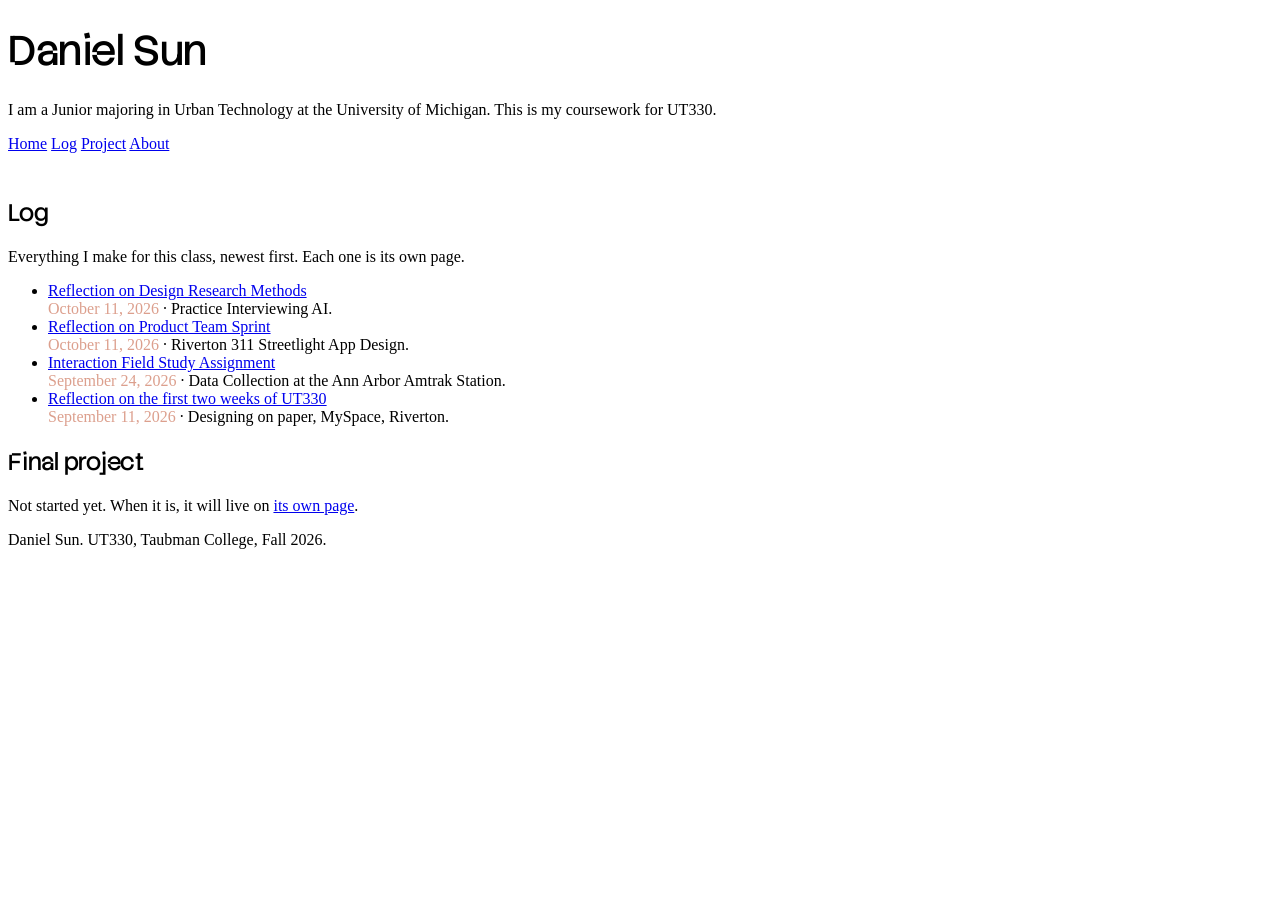
<file: index.html>
<!DOCTYPE html>
<html lang="en">
<head>
<meta charset="utf-8">
<meta name="viewport" content="width=device-width, initial-scale=1">
<title>Daniel Sun — UT330</title>
<meta name="description" content="Coursework for UT330 Interaction Design and Urban Experiences, Taubman College, Fall 2026.">

<!-- Two stylesheets. Order matters. simple.css first, then yours. -->
<link rel="stylesheet" href="https://cdn.simplecss.org/simple.min.css">
<link rel="stylesheet" href="css/custom.css">
</head>

<body>

<header>
  <h1>Daniel Sun</h1>
  <p>I am a Junior majoring in Urban Technology at the University of Michigan. This is my coursework for UT330.</p>
  <nav>
    <a href="index.html" aria-current="page">Home</a>
    <a href="entries/index.html">Log</a>
    <a href="project.html">Project</a>
    <a href="about.html">About</a>
  </nav>
</header>

<main>

  <h2>Log</h2>
  <p>Everything I make for this class, newest first. Each one is its own page.</p>


  <ul>


    <li>
      <a href="2026-10-11-design-research-methods.html">Reflection on Design Research Methods</a><br>
      <time datetime="2026-10-11">October 11, 2026</time> ·
      Practice Interviewing AI.
    </li>

    <li>
      <a href="2026-10-11-product-team-sprint.html">Reflection on Product Team Sprint</a><br>
      <time datetime="2026-10-11">October 11, 2026</time> ·
      Riverton 311 Streetlight App Design.
    </li>

    <li>
      <a href="entries/2026-09-11-wayfinding-walk.html">Interaction Field Study Assignment</a><br>
      <time datetime="2026-09-24">September 24, 2026</time> ·
      Data Collection at the Ann Arbor Amtrak Station.
    </li>
  <!-- <ul>
    <li>
      <a href="entries/2026-09-11-wayfinding-walk.html">Wayfinding walk: the Ypsilanti Transit Center</a><br>
      <time datetime="2026-09-11">September 11, 2026</time>
    </li> -->
    <li>
      <a href="entries/2026-09-09-first-site.html">Reflection on the first two weeks of UT330</a><br>
      <time datetime="2026-09-11">September 11, 2026</time> ·
      Designing on paper, MySpace, Riverton.
    </li>
  </ul>


  <h2>Final project</h2>
  <p>
    Not started yet. When it is, it will live on
    <a href="project.html">its own page</a>.
  </p>

</main>

<footer>
  <p>Daniel Sun. UT330, Taubman College, Fall 2026.</p>
</footer>

</body>
</html>
</file>
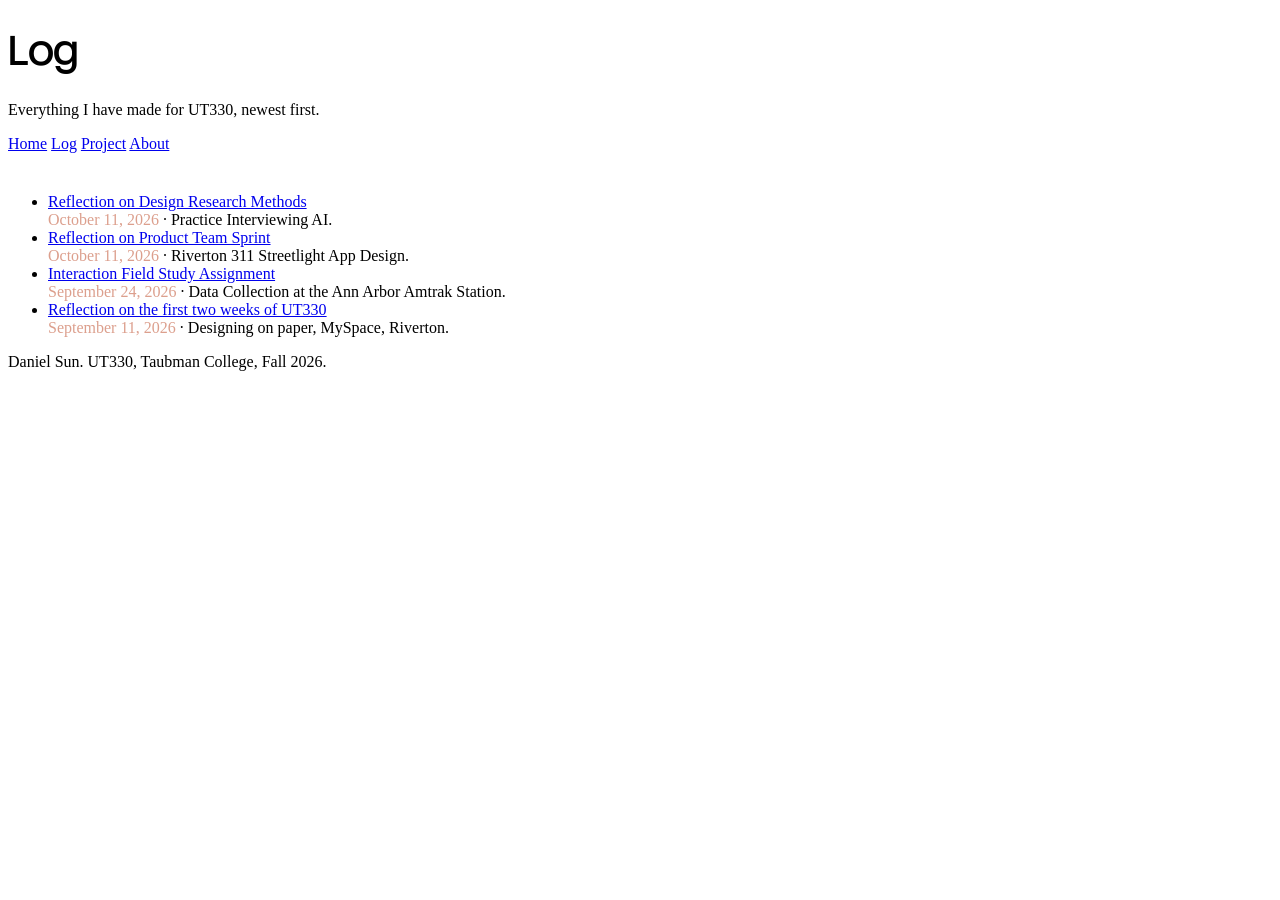
<file: entries/index.html>
<!DOCTYPE html>
<html lang="en">
<head>
<meta charset="utf-8">
<meta name="viewport" content="width=device-width, initial-scale=1">
<title>Log — Daniel Sun</title>
<link rel="stylesheet" href="https://cdn.simplecss.org/simple.min.css">
<link rel="stylesheet" href="../css/custom.css">
</head>

<body>

<header>
  <h1>Log</h1>
  <p>Everything I have made for UT330, newest first.</p>
  <nav>
    <a href="../index.html">Home</a>
    <a href="index.html" aria-current="page">Log</a>
    <a href="../project.html">Project</a>
    <a href="../about.html">About</a>
  </nav>
</header>

<main>

  <!-- =====================================================
       ADDING A NEW ENTRY, every time:

       1. duplicate _TEMPLATE.html
       2. rename it  YYYY-MM-DD-short-title.html
       3. write it
       4. add a link to it at the TOP of the list below
       5. add a link on the home page too
       ===================================================== -->

  <ul>


    <li>
      <a href="2026-10-11-design-research-methods.html">Reflection on Design Research Methods</a><br>
      <time datetime="2026-10-11">October 11, 2026</time> ·
      Practice Interviewing AI.
    </li>

    <li>
      <a href="2026-10-11-product-team-sprint.html">Reflection on Product Team Sprint</a><br>
      <time datetime="2026-10-11">October 11, 2026</time> ·
      Riverton 311 Streetlight App Design.
    </li>

    <li>
      <a href="2026-09-11-wayfinding-walk.html">Interaction Field Study Assignment</a><br>
      <time datetime="2026-09-24">September 24, 2026</time> ·
      Data Collection at the Ann Arbor Amtrak Station.
    </li>

    <li>
      <a href="2026-09-09-first-site.html">Reflection on the first two weeks of UT330</a><br>
      <time datetime="2026-09-11">September 11, 2026</time> ·
      Designing on paper, MySpace, Riverton.
    </li>
  </ul>

</main>

<footer>
  <p>Daniel Sun. UT330, Taubman College, Fall 2026.</p>
</footer>

</body>
</html>
</file>
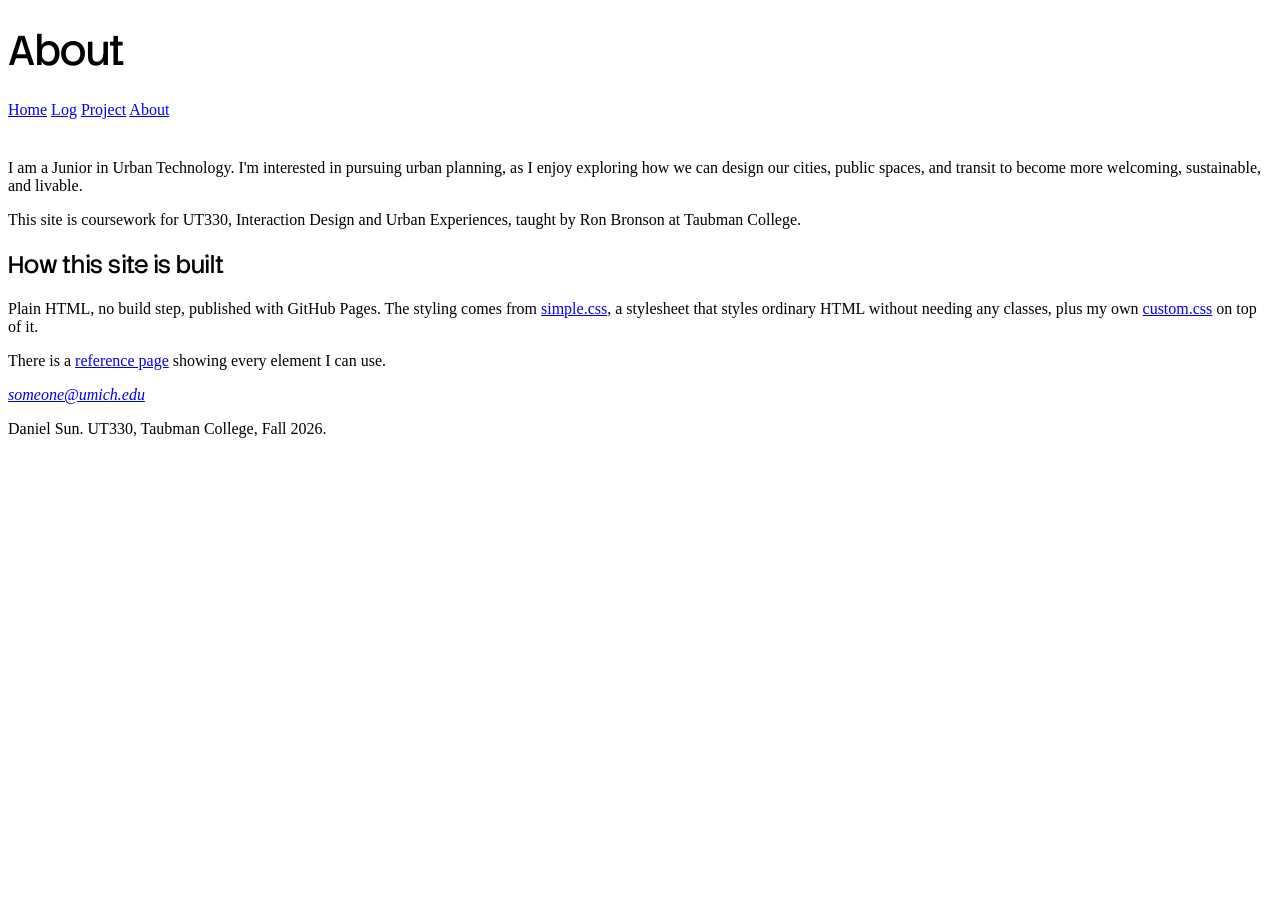
<file: about.html>
<!DOCTYPE html>
<html lang="en">
<head>
<meta charset="utf-8">
<meta name="viewport" content="width=device-width, initial-scale=1">
<title>About — Daniel Sun</title>
<meta name="description" content="About Dana Okonkwo and this site.">
<link rel="stylesheet" href="https://cdn.simplecss.org/simple.min.css">
<link rel="stylesheet" href="css/custom.css">
</head>

<body>

<header>
  <h1>About</h1>
  <nav>
    <a href="index.html">Home</a>
    <a href="entries/index.html">Log</a>
    <a href="project.html">Project</a>
    <a href="about.html" aria-current="page">About</a>
  </nav>
</header>

<main>

  <p>
    I am a Junior in Urban Technology. I'm interested in pursuing urban planning, as I enjoy exploring how we can design our cities, public spaces, and transit to become more welcoming, sustainable, and livable.

  </p>

  <p>
    This site is coursework for UT330, Interaction Design and Urban Experiences,
    taught by Ron Bronson at Taubman College.
  </p>

  <h2>How this site is built</h2>

  <p>
    Plain HTML, no build step, published with GitHub Pages. The styling comes
    from <a href="https://simplecss.org">simple.css</a>, a stylesheet that
    styles ordinary HTML without needing any classes, plus my own
    <a href="css/custom.css">custom.css</a> on top of it.
  </p>

  <p>
    There is a <a href="kitchen-sink.html">reference page</a> showing every
    element I can use.
  </p>

  <address>
    <a href="mailto:someone@umich.edu">someone@umich.edu</a>
  </address>

</main>

<footer>
  <p>Daniel Sun. UT330, Taubman College, Fall 2026.</p>
</footer>

</body>
</html>
</file>
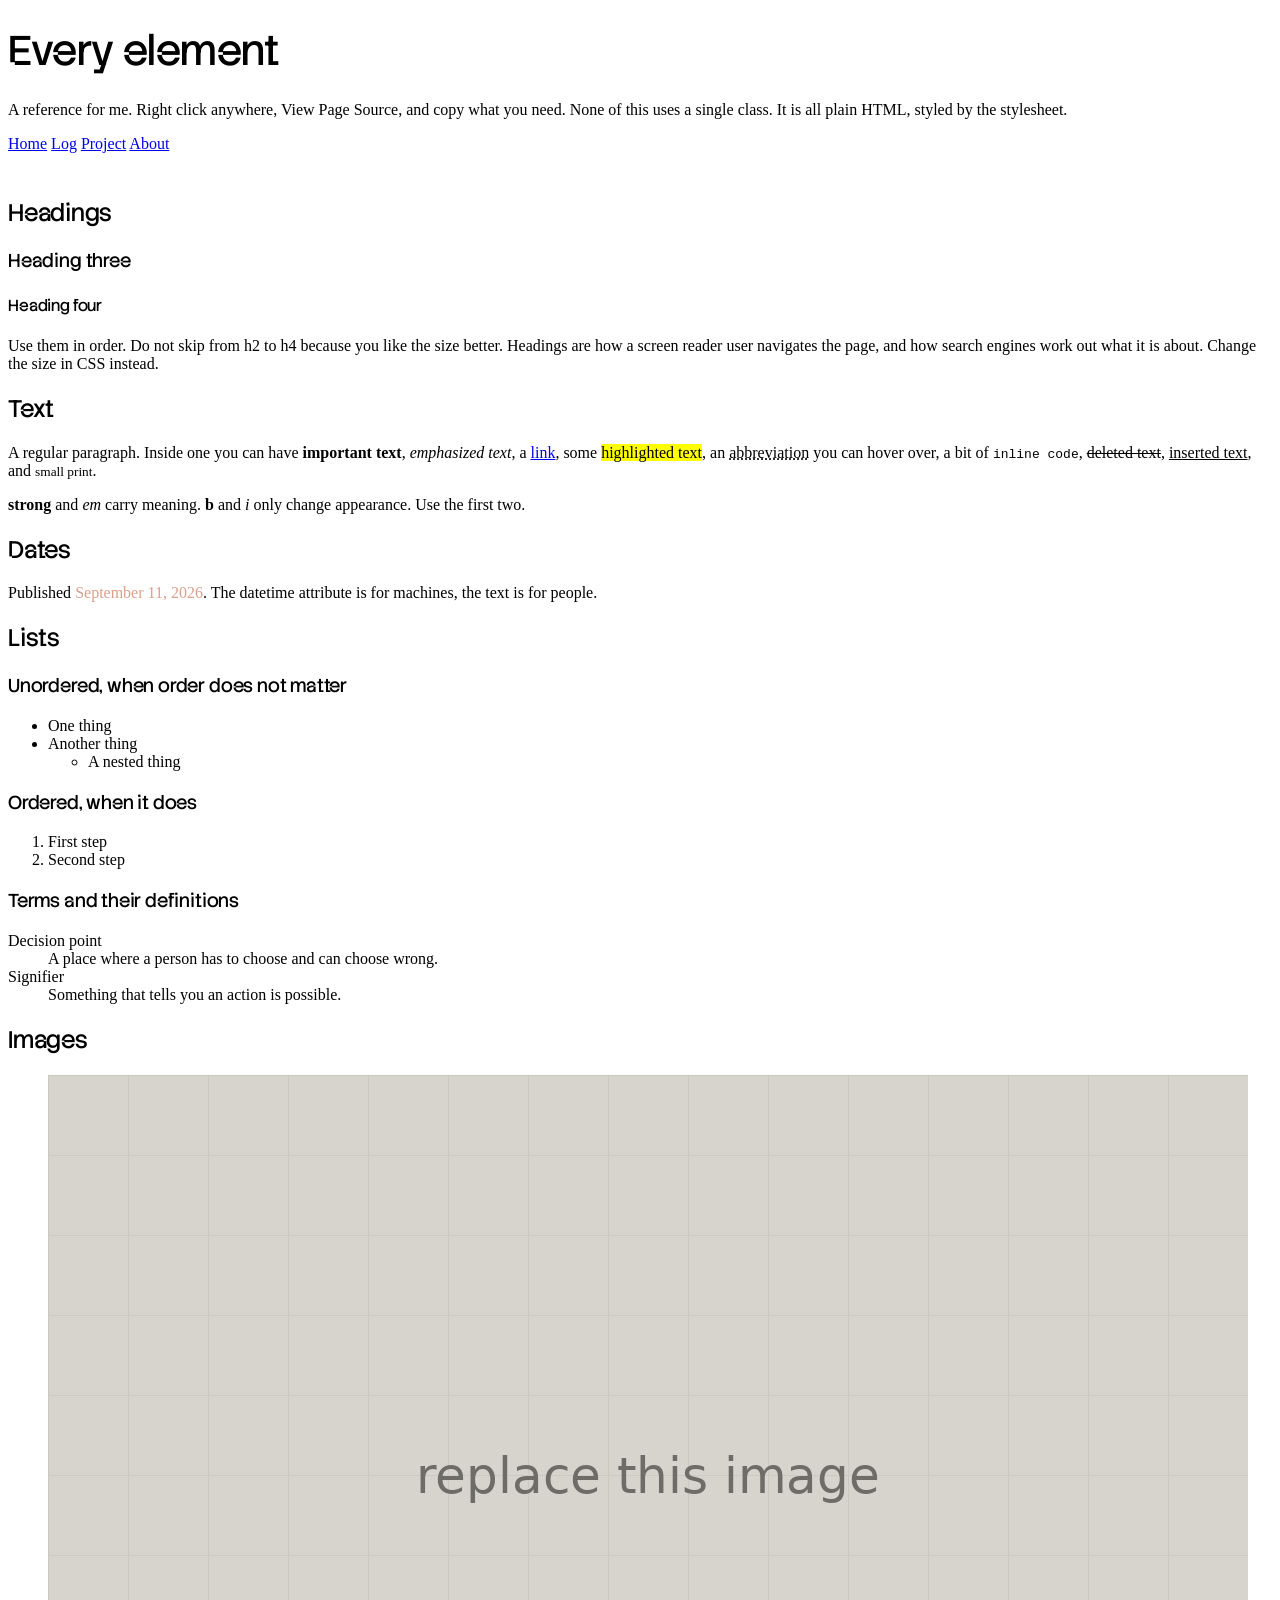
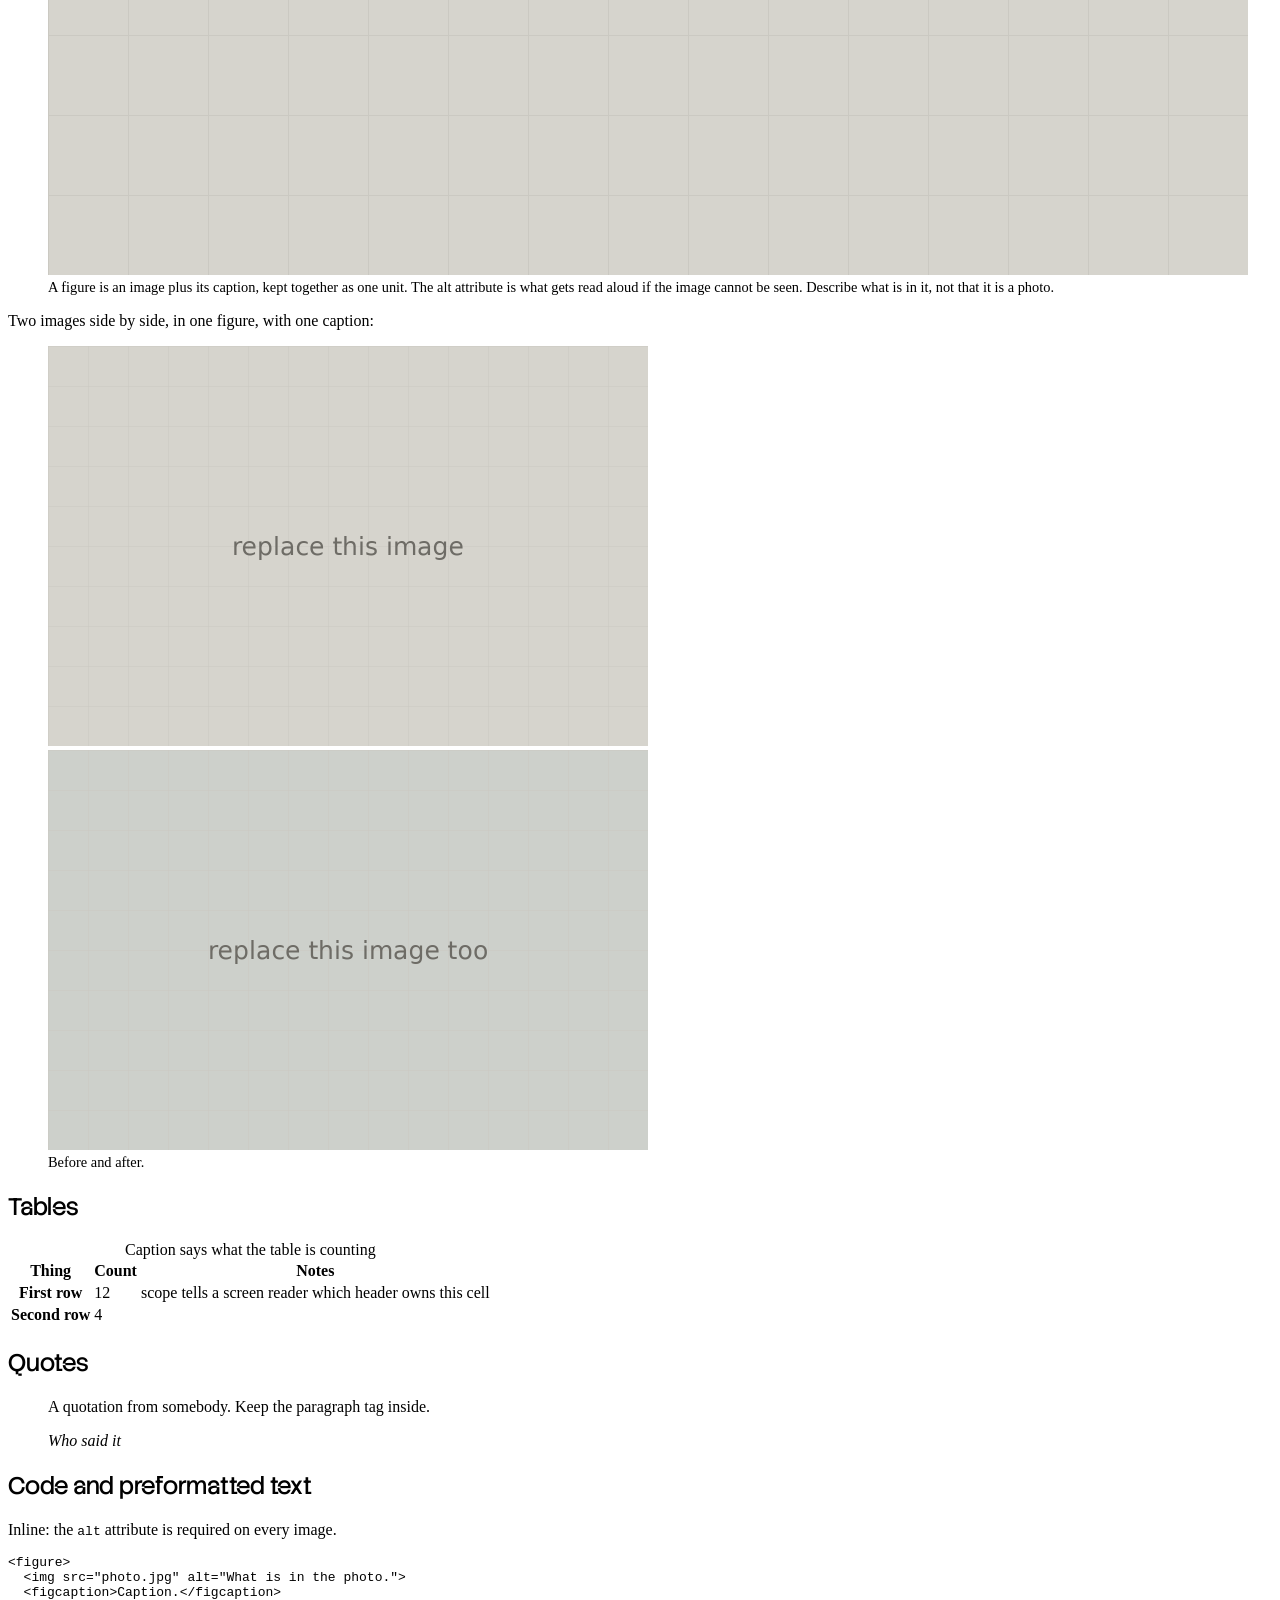
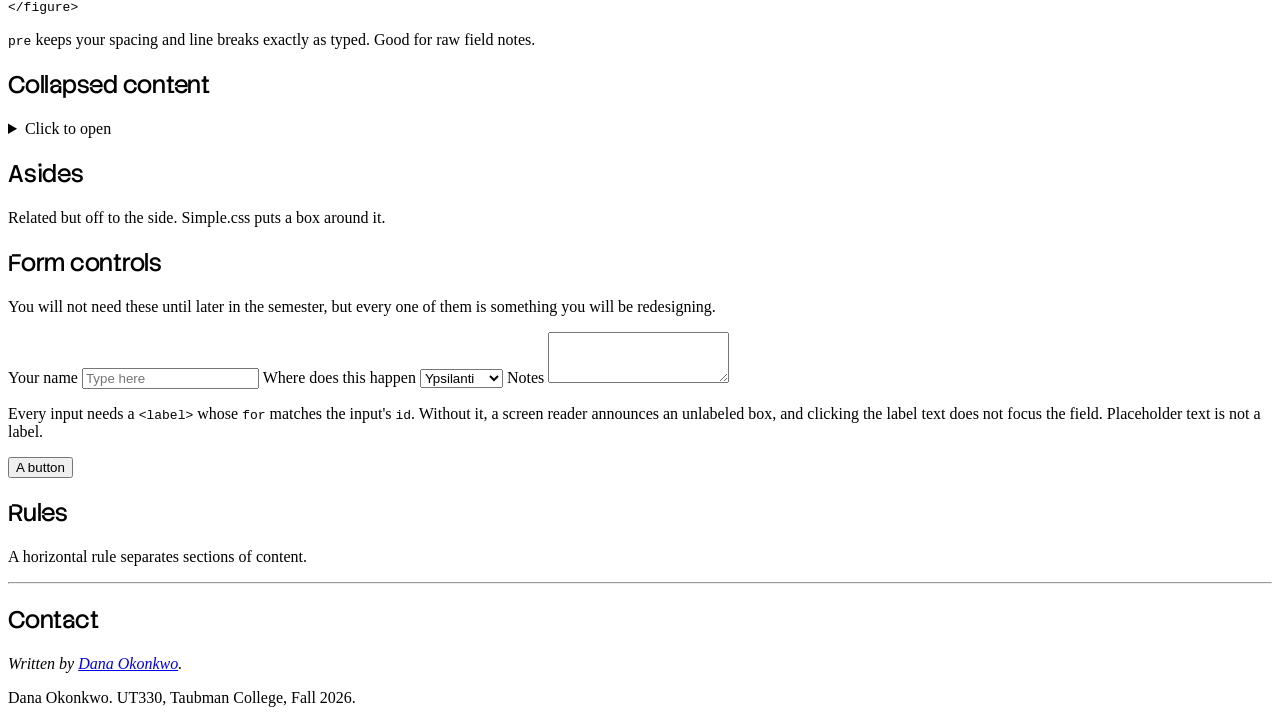
<file: kitchen-sink.html>
<!DOCTYPE html>
<html lang="en">
<head>
<meta charset="utf-8">
<meta name="viewport" content="width=device-width, initial-scale=1">
<title>Every element — Dana Okonkwo</title>
<meta name="description" content="A reference page showing every HTML element this site can use.">
<link rel="stylesheet" href="https://cdn.simplecss.org/simple.min.css">
<link rel="stylesheet" href="css/custom.css">
</head>

<body>

<header>
  <h1>Every element</h1>
  <p>
    A reference for me. Right click anywhere, View Page Source, and copy what
    you need. None of this uses a single class. It is all plain HTML, styled by
    the stylesheet.
  </p>
  <nav>
    <a href="index.html">Home</a>
    <a href="entries/index.html">Log</a>
    <a href="project.html">Project</a>
    <a href="about.html">About</a>
  </nav>
</header>

<main>

<h2>Headings</h2>
<h3>Heading three</h3>
<h4>Heading four</h4>
<p>
  Use them in order. Do not skip from h2 to h4 because you like the size
  better. Headings are how a screen reader user navigates the page, and how
  search engines work out what it is about. Change the size in CSS instead.
</p>


<h2>Text</h2>
<p>
  A regular paragraph. Inside one you can have <strong>important text</strong>,
  <em>emphasized text</em>, a <a href="#">link</a>, some
  <mark>highlighted text</mark>, an <abbr title="Ypsilanti Community Utilities
  Authority">abbreviation</abbr> you can hover over, a bit of
  <code>inline code</code>, <del>deleted text</del>, <ins>inserted text</ins>,
  and <small>small print</small>.
</p>

<p>
  <strong>strong</strong> and <em>em</em> carry meaning. <b>b</b> and <i>i</i>
  only change appearance. Use the first two.
</p>


<h2>Dates</h2>
<p>
  Published <time datetime="2026-09-11">September 11, 2026</time>.
  The datetime attribute is for machines, the text is for people.
</p>


<h2>Lists</h2>

<h3>Unordered, when order does not matter</h3>
<ul>
  <li>One thing</li>
  <li>Another thing
    <ul>
      <li>A nested thing</li>
    </ul>
  </li>
</ul>

<h3>Ordered, when it does</h3>
<ol>
  <li>First step</li>
  <li>Second step</li>
</ol>

<h3>Terms and their definitions</h3>
<dl>
  <dt>Decision point</dt>
  <dd>A place where a person has to choose and can choose wrong.</dd>

  <dt>Signifier</dt>
  <dd>Something that tells you an action is possible.</dd>
</dl>


<h2>Images</h2>

<figure>
  <img src="images/placeholder.png"
       width="1200" height="800"
       alt="A gray placeholder rectangle.">
  <figcaption>
    A figure is an image plus its caption, kept together as one unit. The alt
    attribute is what gets read aloud if the image cannot be seen. Describe what
    is in it, not that it is a photo.
  </figcaption>
</figure>

<p>
  Two images side by side, in one figure, with one caption:
</p>

<figure>
  <img src="images/placeholder.png" width="600" height="400" alt="Before.">
  <img src="images/placeholder-2.png" width="600" height="400" alt="After.">
  <figcaption>Before and after.</figcaption>
</figure>


<h2>Tables</h2>

<table>
  <caption>Caption says what the table is counting</caption>
  <thead>
    <tr>
      <th scope="col">Thing</th>
      <th scope="col">Count</th>
      <th scope="col">Notes</th>
    </tr>
  </thead>
  <tbody>
    <tr>
      <th scope="row">First row</th>
      <td>12</td>
      <td>scope tells a screen reader which header owns this cell</td>
    </tr>
    <tr>
      <th scope="row">Second row</th>
      <td>4</td>
      <td></td>
    </tr>
  </tbody>
</table>


<h2>Quotes</h2>

<blockquote>
  <p>A quotation from somebody. Keep the paragraph tag inside.</p>
  <cite>Who said it</cite>
</blockquote>


<h2>Code and preformatted text</h2>

<p>Inline: the <code>alt</code> attribute is required on every image.</p>

<pre><code>&lt;figure&gt;
  &lt;img src="photo.jpg" alt="What is in the photo."&gt;
  &lt;figcaption&gt;Caption.&lt;/figcaption&gt;
&lt;/figure&gt;</code></pre>

<p>
  <code>pre</code> keeps your spacing and line breaks exactly as typed. Good for
  raw field notes.
</p>


<h2>Collapsed content</h2>

<details>
  <summary>Click to open</summary>
  <p>
    Hidden until someone asks for it. No JavaScript. Useful for long notes,
    transcripts, or anything that would otherwise bury the page.
  </p>
</details>


<h2>Asides</h2>

<aside>
  <p>Related but off to the side. Simple.css puts a box around it.</p>
</aside>


<h2>Form controls</h2>

<p>
  You will not need these until later in the semester, but every one of them is
  something you will be redesigning.
</p>

<label for="name">Your name</label>
<input type="text" id="name" name="name" placeholder="Type here">

<label for="where">Where does this happen</label>
<select id="where" name="where">
  <option>Ypsilanti</option>
  <option>Ann Arbor</option>
  <option>Detroit</option>
</select>

<label for="notes">Notes</label>
<textarea id="notes" name="notes" rows="3"></textarea>

<p>
  Every input needs a <code>&lt;label&gt;</code> whose <code>for</code> matches
  the input's <code>id</code>. Without it, a screen reader announces an unlabeled
  box, and clicking the label text does not focus the field. Placeholder text is
  not a label.
</p>

<button>A button</button>


<h2>Rules</h2>
<p>A horizontal rule separates sections of content.</p>
<hr>


<h2>Contact</h2>
<address>
  Written by <a href="mailto:someone@umich.edu">Dana Okonkwo</a>.
</address>

</main>

<footer>
  <p>Dana Okonkwo. UT330, Taubman College, Fall 2026.</p>
</footer>

</body>
</html>
</file>
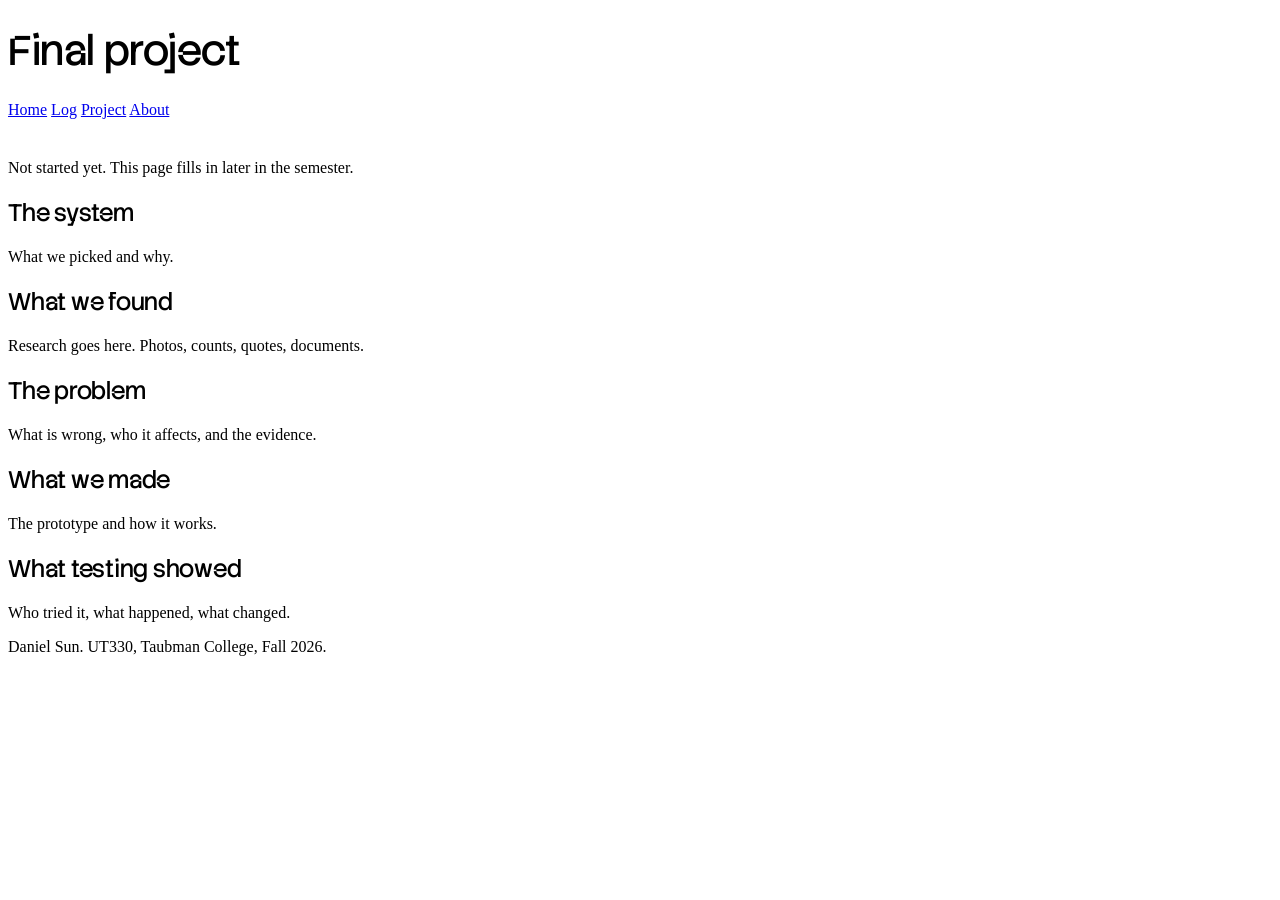
<file: project.html>
<!DOCTYPE html>
<html lang="en">
<head>
<meta charset="utf-8">
<meta name="viewport" content="width=device-width, initial-scale=1">
<title>Final project — Daniel Sun</title>
<meta name="description" content="Final project for UT330.">
<link rel="stylesheet" href="https://cdn.simplecss.org/simple.min.css">
<link rel="stylesheet" href="css/custom.css">
</head>

<body>

<header>
  <h1>Final project</h1>
  <nav>
    <a href="index.html">Home</a>
    <a href="entries/index.html">Log</a>
    <a href="project.html" aria-current="page">Project</a>
    <a href="about.html">About</a>
  </nav>
</header>

<main>

  <p>Not started yet. This page fills in later in the semester.</p>

  <h2>The system</h2>
  <p>What we picked and why.</p>

  <h2>What we found</h2>
  <p>Research goes here. Photos, counts, quotes, documents.</p>

  <h2>The problem</h2>
  <p>What is wrong, who it affects, and the evidence.</p>

  <h2>What we made</h2>
  <p>The prototype and how it works.</p>

  <h2>What testing showed</h2>
  <p>Who tried it, what happened, what changed.</p>

</main>

<footer>
  <p>Daniel Sun. UT330, Taubman College, Fall 2026.</p>
</footer>

</body>
</html>
</file>
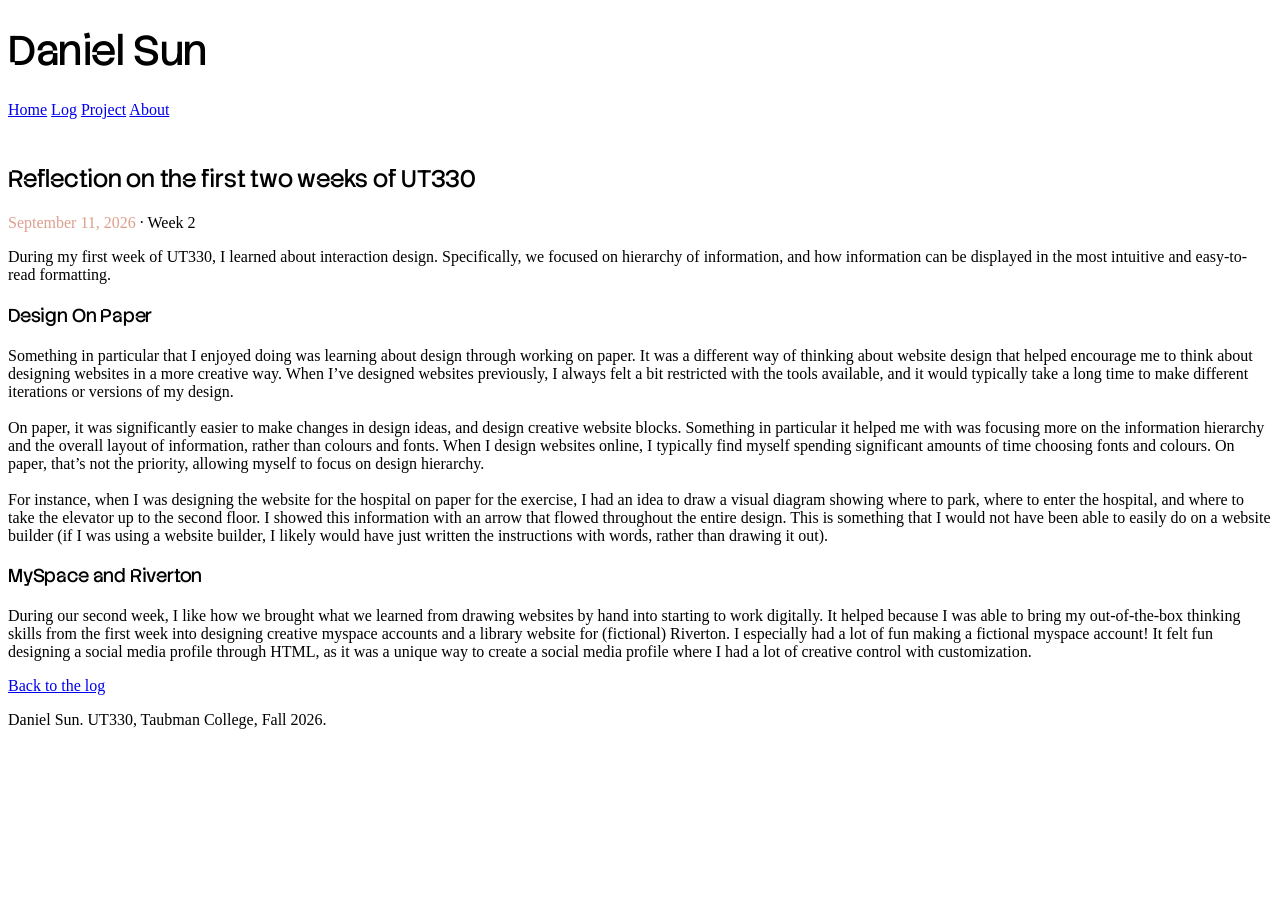
<file: entries/2026-09-09-first-site.html>
<!DOCTYPE html>
<html lang="en">
<head>
<meta charset="utf-8">
<meta name="viewport" content="width=device-width, initial-scale=1">
<title>Reflection on the first two weeks of UT330 — Daniel Sun</title>
<meta name="description" content="Notes on setting up the semester site.">
<link rel="stylesheet" href="https://cdn.simplecss.org/simple.min.css">
<link rel="stylesheet" href="../css/custom.css">
</head>

<body>

<header>
  <h1>Daniel Sun</h1>
  <nav>
    <a href="../index.html">Home</a>
    <a href="index.html" aria-current="page">Log</a>
    <a href="../project.html">Project</a>
    <a href="../about.html">About</a>
  </nav>
</header>

<main>

<article>

  <h2>Reflection on the first two weeks of UT330</h2>
  <p><time datetime="2026-09-09">September 11, 2026</time> · Week 2</p>

  <p>
    During my first week of UT330, I learned about interaction design. Specifically, we focused on hierarchy of information, and how information can be displayed in the most intuitive and easy-to-read formatting.
  </p>

  <h3>Design On Paper</h3>

  <p>
    Something in particular that I enjoyed doing was learning about design through working on paper. It was a different way of thinking about website design that helped encourage me to think about designing websites in a more creative way. When I’ve designed websites previously, I always felt a bit restricted with the tools available, and it would typically take a long time to make different iterations or versions of my design.

<br><br>On paper, it was significantly easier to make changes in design ideas, and design creative website blocks. Something in particular it helped me with was focusing more on the information hierarchy and the overall layout of information, rather than colours and fonts. When I design websites online, I typically find myself spending significant amounts of time choosing fonts and colours. On paper, that’s not the priority, allowing myself to focus on design hierarchy.

<br><br>For instance, when I was designing the website for the hospital on paper for the exercise, I had an idea to draw a visual diagram showing where to park, where to enter the hospital, and where to take the elevator up to the second floor. I showed this information with an arrow that flowed throughout the entire design. This is something that I would not have been able to easily do on a website builder (if I was using a website builder, I likely would have just written the instructions with words, rather than drawing it out).

  </p>

  <h3>MySpace and Riverton</h3>

  <p>
    During our second week, I like how we brought what we learned from drawing websites by hand into starting to work digitally. It helped because I was able to bring my out-of-the-box thinking skills from the first week into designing creative myspace accounts and a library website for (fictional) Riverton. I especially had a lot of fun making a fictional myspace account! It felt fun designing a social media profile through HTML, as it was a unique way to create a social media profile where I had a lot of creative control with customization.

  </p>

  <!-- <p>
    The second thing: I put the <code>@import</code> for the fonts halfway down
    the file. It has to be the first line.
  </p> -->

  <p><a href="index.html">Back to the log</a></p>

</article>

</main>

<footer>
  <p>Daniel Sun. UT330, Taubman College, Fall 2026.</p>
</footer>

</body>
</html>
</file>
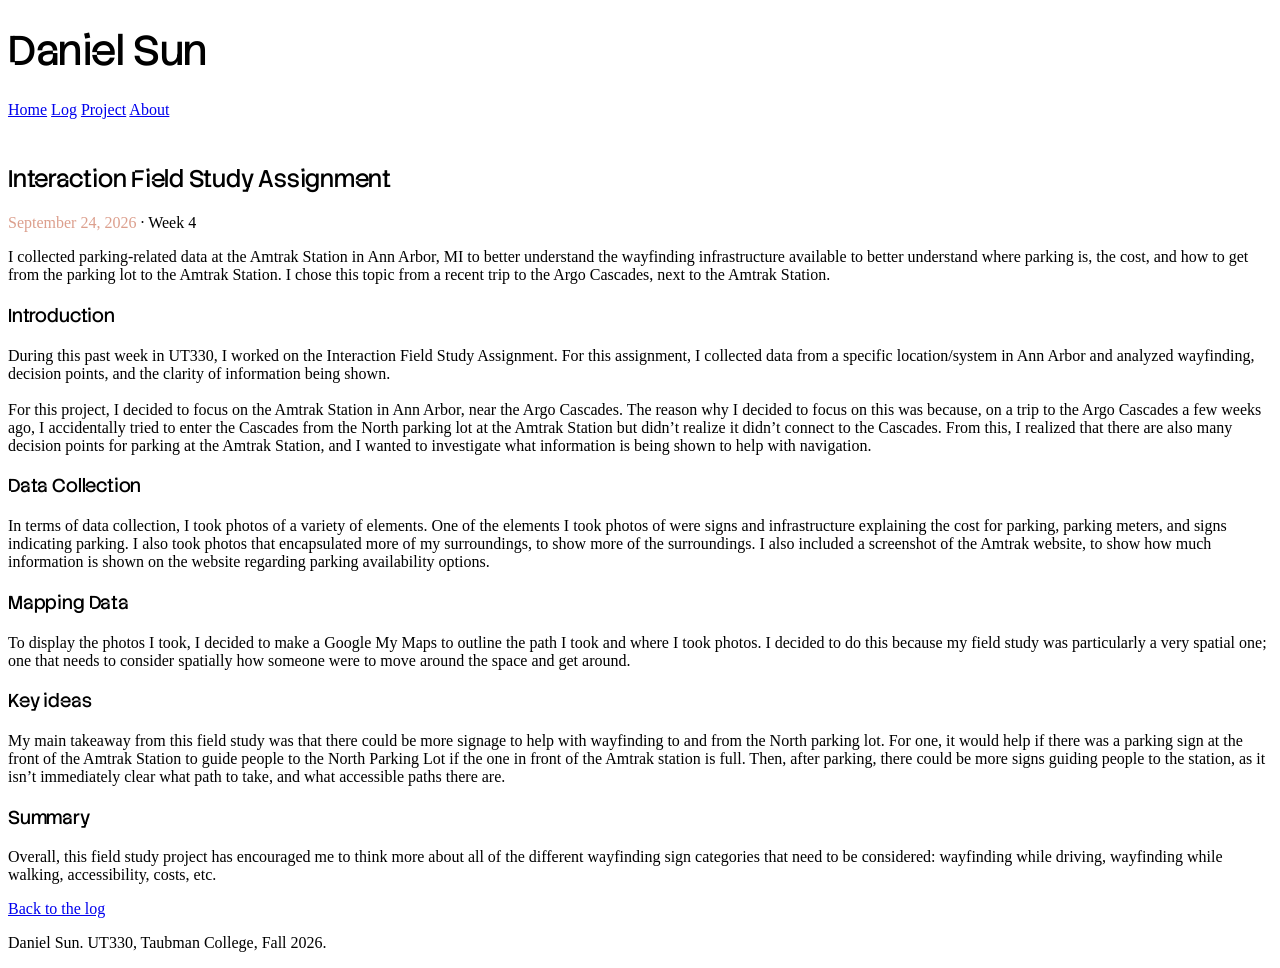
<file: entries/2026-09-11-wayfinding-walk.html>
<!DOCTYPE html>
<html lang="en">
<head>
<meta charset="utf-8">
<meta name="viewport" content="width=device-width, initial-scale=1">
<title>Interaction Field Study Assignment</title>
<meta name="description" content="Data collection at the Ann Arbor Amtrak Station.">

<!-- Two dots at the start of a path means go up one folder.
     This file is inside /entries/, and css/ is outside it. -->
<link rel="stylesheet" href="https://cdn.simplecss.org/simple.min.css">
<link rel="stylesheet" href="../css/custom.css">
</head>

<body>

<header>
  <h1>Daniel Sun</h1>
  <nav>
    <a href="../index.html">Home</a>
    <a href="index.html" aria-current="page">Log</a>
    <a href="../project.html">Project</a>
    <a href="../about.html">About</a>
  </nav>
</header>

<main>

<article>

  <h2>Interaction Field Study Assignment</h2>
  <p><time datetime="2026-09-11">September 24, 2026</time> · Week 4</p>

  <p>
    I collected parking-related data at the Amtrak Station in Ann Arbor, MI to better understand the wayfinding infrastructure available to better understand where parking is, the cost, and how to get from the parking lot to the Amtrak Station. I chose this topic from a recent trip to the Argo Cascades, next to the Amtrak Station.
  </p>


  <h3>Introduction</h3>

  <p>
    During this past week in UT330, I worked on the Interaction Field Study Assignment. For this assignment, I collected data from a specific location/system in Ann Arbor and analyzed wayfinding, decision points, and the clarity of information being shown.<br><br>For this project, I decided to focus on the Amtrak Station in Ann Arbor, near the Argo Cascades. The reason why I decided to focus on this was because, on a trip to the Argo Cascades a few weeks ago, I accidentally tried to enter the Cascades from the North parking lot at the Amtrak Station but didn’t realize it didn’t connect to the Cascades. From this, I realized that there are also many decision points for parking at the Amtrak Station, and I wanted to investigate what information is being shown to help with navigation.

  </p>

  <!-- <figure>
    <img src="../images/transit-center-interior.png"
         width="1200" height="800"
         alt="The interior waiting area of the transit center. Rows of metal benches face a
              set of glass doors. A small printed schedule is taped to the left door at
              roughly waist height.">
    <figcaption>
      The schedule is the sheet of paper taped to the left-hand door. It is below
      eye level and it faces away from the benches.
    </figcaption>
  </figure> -->


  <h3>Data Collection</h3>

  <p>
    In terms of data collection, I took photos of a variety of elements. One of the elements I took photos of were signs and infrastructure explaining the cost for parking, parking meters, and signs indicating parking. I also took photos that encapsulated more of my surroundings, to show more of the surroundings. I also included a screenshot of the Amtrak website, to show how much information is shown on the website regarding parking availability options.

  </p>

  <!-- <table>
    <caption>First action after entering, 9:20 to 10:00, Tuesday September 9</caption>
    <thead>
      <tr>
        <th scope="col">What they did</th>
        <th scope="col">People</th>
        <th scope="col">Share</th>
      </tr>
    </thead>
    <tbody>
      <tr>
        <th scope="row">Walked straight through to a bay</th>
        <td>9</td>
        <td>39%</td>
      </tr>
      <tr>
        <th scope="row">Stopped and looked around</th>
        <td>7</td>
        <td>30%</td>
      </tr>
      <tr>
        <th scope="row">Asked another passenger</th>
        <td>4</td>
        <td>17%</td>
      </tr>
      <tr>
        <th scope="row">Asked the information desk</th>
        <td>2</td>
        <td>9%</td>
      </tr>
      <tr>
        <th scope="row">Checked a phone first</th>
        <td>1</td>
        <td>4%</td>
      </tr>
    </tbody>
  </table>

  <p>
    Twice as many people asked another passenger as asked the staffed desk, and
    the desk was ten feet closer to the door.
  </p> -->


  <h3>Mapping Data</h3>

  <p>To display the photos I took, I decided to make a Google My Maps to outline the path I took and where I took photos. I decided to do this because my field study was particularly a very spatial one; one that needs to consider spatially how someone were to move around the space and get around.
</p>

  <!-- <dl>
    <dt>The doors</dt>
    <dd>
      Three entrances, no indication that one of them is closer to the bays. The
      schedule is taped to the one most people do not use.
    </dd>

    <dt>The bay numbers</dt>
    <dd>
      Painted on the curb, readable only once you are standing on the curb. You
      cannot see them from inside.
    </dd>

    <dt>The information desk</dt>
    <dd>
      Staffed, helpful, and set back behind a partition. Nothing above it says
      what it is for.
    </dd>

    <dt>The arrival screen</dt>
    <dd>
      Lists routes and times but not bays, which is the only thing anyone
      standing there needs to know.
    </dd>
  </dl>


  <h3>What someone said</h3>

  <blockquote>
    <p>
      I just watch where the people who look like they know what they're doing
      go stand, and I go stand near them.
    </p>
    <cite>Passenger waiting for the Route 6, 9:41am</cite>
  </blockquote>

  <p>
    This was the useful part of the whole morning. People are using
    <mark>other passengers as the wayfinding system</mark> because the building
    is not one.
  </p> -->


  <h3>Key ideas</h3>

  <p>My main takeaway from this field study was that there could be more signage to help with wayfinding to and from the North parking lot. For one, it would help if there was a parking sign at the front of the Amtrak Station to guide people to the North Parking Lot if the one in front of the Amtrak station is full. Then, after parking, there could be more signs guiding people to the station, as it isn’t immediately clear what path to take, and what accessible paths there are.
</p>

  <h3>Summary</h3>

  <p>Overall, this field study project has encouraged me to think more about all of the different wayfinding sign categories that need to be considered: wayfinding while driving, wayfinding while walking, accessibility, costs, etc.

</p>

  <!-- <p>
    Four minutes, and I already knew roughly what I was looking for. Someone
    doing this for the first time would take longer or would give up and ask.
  </p> -->

  <!-- <details>
    <summary>Raw notes, if you want them</summary>
    <pre>
9:20  woman, backpack, straight through, no pause
9:22  two men, stop inside door, one points at paper schedule
9:24  older man asks desk. desk points outside. he goes.
9:26  student, phone out, walks to bay 3 without looking up
9:31  woman with stroller stops, turns 360, asks bench
9:33  nobody for a while
9:38  three people enter together, all stop
9:41  quote above
    </pre>
  </details>


  <aside>
    <p>
      <strong>What I would do next.</strong> The arrival screen already has the
      bay number in its data. It is in the API the app uses. It is simply not
      displayed. That is one field, and it would answer the question that
      thirteen of twenty-three people walked in with.
    </p>
  </aside>


  <h3>Vocabulary from class</h3>

  <ul>
    <li><strong>Decision point:</strong> the doors, the screen, the curb.</li>
    <li><strong>Signifier:</strong> the painted bay numbers, which only signify once you are already there.</li>
    <li><strong>Feedback:</strong> none until you see your bus, or do not.</li>
    <li><strong>Constraint:</strong> the cold, which pushes people back inside and away from the only real information.</li>
  </ul> -->

  <p><a href="index.html">Back to the log</a></p>

</article>

</main>

<footer>
  <p>Daniel Sun. UT330, Taubman College, Fall 2026.</p>
</footer>

</body>
</html>
</file>
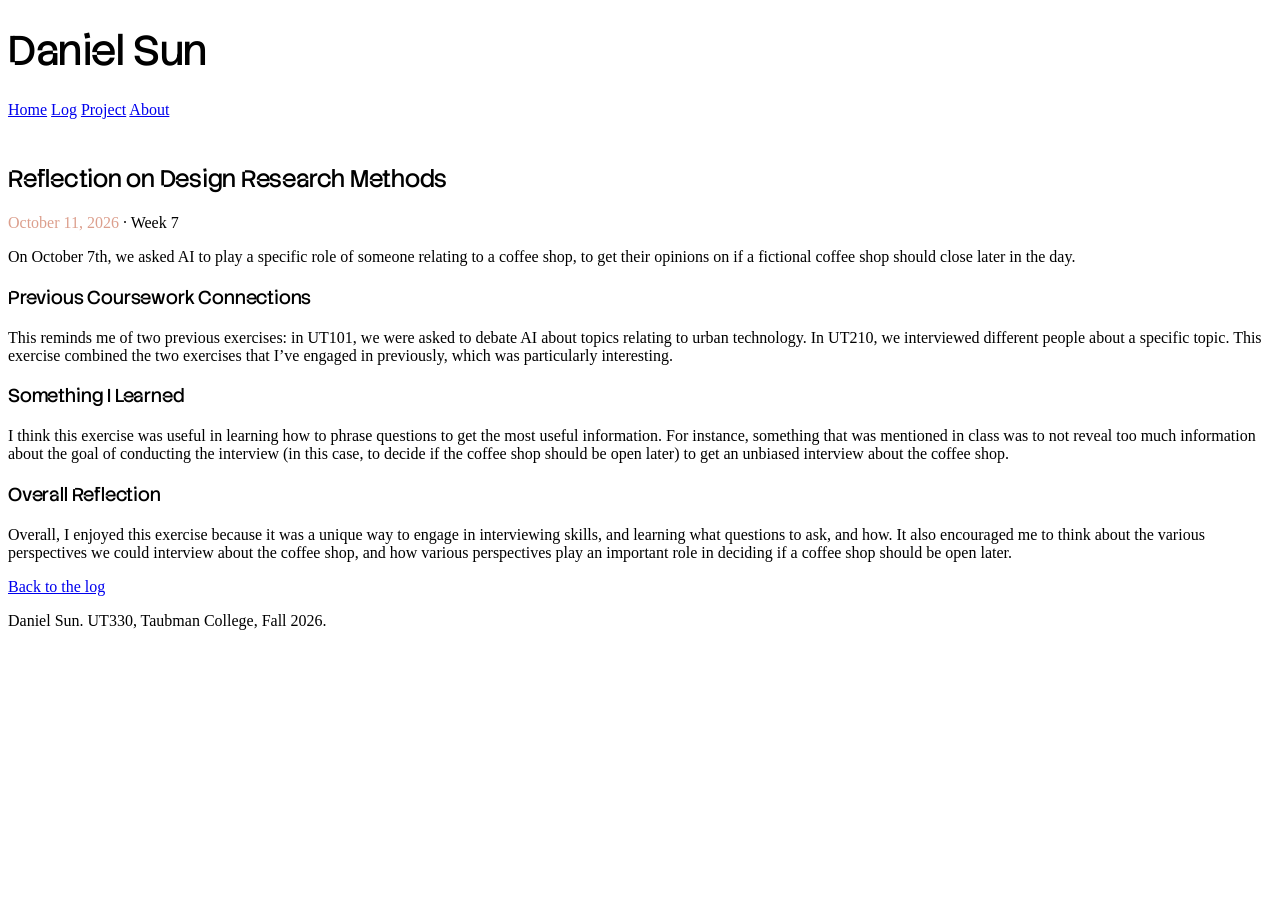
<file: entries/2026-10-11-design-research-methods.html>
<!DOCTYPE html>
<html lang="en">
<head>
<meta charset="utf-8">
<meta name="viewport" content="width=device-width, initial-scale=1">
<title>Reflection on Design Research Methods — Daniel Sun</title>
<meta name="description" content="Notes on setting up the semester site.">
<link rel="stylesheet" href="https://cdn.simplecss.org/simple.min.css">
<link rel="stylesheet" href="../css/custom.css">
</head>

<body>

<header>
  <h1>Daniel Sun</h1>
  <nav>
    <a href="../index.html">Home</a>
    <a href="index.html" aria-current="page">Log</a>
    <a href="../project.html">Project</a>
    <a href="../about.html">About</a>
  </nav>
</header>

<main>

<article>

  <h2>Reflection on Design Research Methods</h2>
  <p><time datetime="2026-10-11">October 11, 2026</time> · Week 7</p>

  <p>
    On October 7th, we asked AI to play a specific role of someone relating to a coffee shop, to get their opinions on if a fictional coffee shop should close later in the day.
  </p>

  <h3>Previous Coursework Connections</h3>

  <p>
    This reminds me of two previous exercises: in UT101, we were asked to debate AI about topics relating to urban technology. In UT210, we interviewed different people about a specific topic. This exercise combined the two exercises that I’ve engaged in previously, which was particularly interesting.

  </p>

  <h3>Something I Learned</h3>

  <p>
    I think this exercise was useful in learning how to phrase questions to get the most useful information. For instance, something that was mentioned in class was to not reveal too much information about the goal of conducting the interview (in this case, to decide if the coffee shop should be open later) to get an unbiased interview about the coffee shop.
  </p>

  <h3>Overall Reflection</h3>

  <p>
    Overall, I enjoyed this exercise because it was a unique way to engage in interviewing skills, and learning what questions to ask, and how. It also encouraged me to think about the various perspectives we could interview about the coffee shop, and how various perspectives play an important role in deciding if a coffee shop should be open later.

  </p>


  <!-- <p>
    The second thing: I put the <code>@import</code> for the fonts halfway down
    the file. It has to be the first line.
  </p> -->

  <p><a href="index.html">Back to the log</a></p>

</article>

</main>

<footer>
  <p>Daniel Sun. UT330, Taubman College, Fall 2026.</p>
</footer>

</body>
</html>
</file>
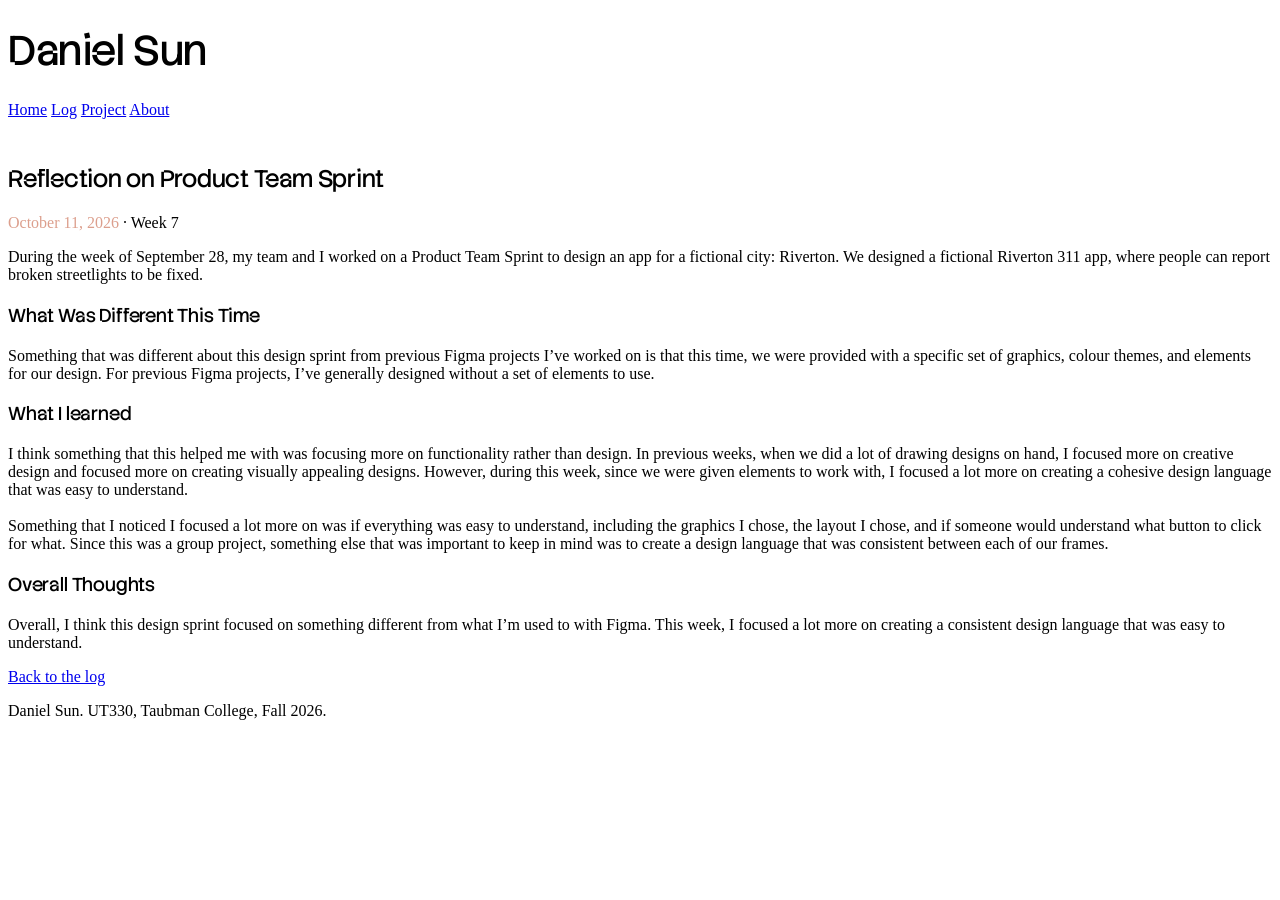
<file: entries/2026-10-11-product-team-sprint.html>
<!DOCTYPE html>
<html lang="en">
<head>
<meta charset="utf-8">
<meta name="viewport" content="width=device-width, initial-scale=1">
<title>Reflection on Product Team Sprint — Daniel Sun</title>
<meta name="description" content="Notes on setting up the semester site.">
<link rel="stylesheet" href="https://cdn.simplecss.org/simple.min.css">
<link rel="stylesheet" href="../css/custom.css">
</head>

<body>

<header>
  <h1>Daniel Sun</h1>
  <nav>
    <a href="../index.html">Home</a>
    <a href="index.html" aria-current="page">Log</a>
    <a href="../project.html">Project</a>
    <a href="../about.html">About</a>
  </nav>
</header>

<main>

<article>

  <h2>Reflection on Product Team Sprint</h2>
  <p><time datetime="2026-10-11">October 11, 2026</time> · Week 7</p>

  <p>
    During the week of September 28, my team and I worked on a Product Team Sprint to design an app for a fictional city: Riverton. We designed a fictional Riverton 311 app, where people can report broken streetlights to be fixed.
  </p>

  <h3>What Was Different This Time</h3>

  <p>
    Something that was different about this design sprint from previous Figma projects I’ve worked on is that this time, we were provided with a specific set of graphics, colour themes, and elements for our design. For previous Figma projects, I’ve generally designed without a set of elements to use.

  </p>

  <h3>What I learned</h3>

  <p>
    I think something that this helped me with was focusing more on functionality rather than design. In previous weeks, when we did a lot of drawing designs on hand, I focused more on creative design and focused more on creating visually appealing designs. However, during this week, since we were given elements to work with, I focused a lot more on creating a cohesive design language that was easy to understand.

<br><br>Something that I noticed I focused a lot more on was if everything was easy to understand, including the graphics I chose, the layout I chose, and if someone would understand what button to click for what. Since this was a group project, something else that was important to keep in mind was to create a design language that was consistent between each of our frames.

  </p>

  <h3>Overall Thoughts</h3>

  <p>
    Overall, I think this design sprint focused on something different from what I’m used to with Figma. This week, I focused a lot more on creating a consistent design language that was easy to understand.

  </p>


  <!-- <p>
    The second thing: I put the <code>@import</code> for the fonts halfway down
    the file. It has to be the first line.
  </p> -->

  <p><a href="index.html">Back to the log</a></p>

</article>

</main>

<footer>
  <p>Daniel Sun. UT330, Taubman College, Fall 2026.</p>
</footer>

</body>
</html>
</file>
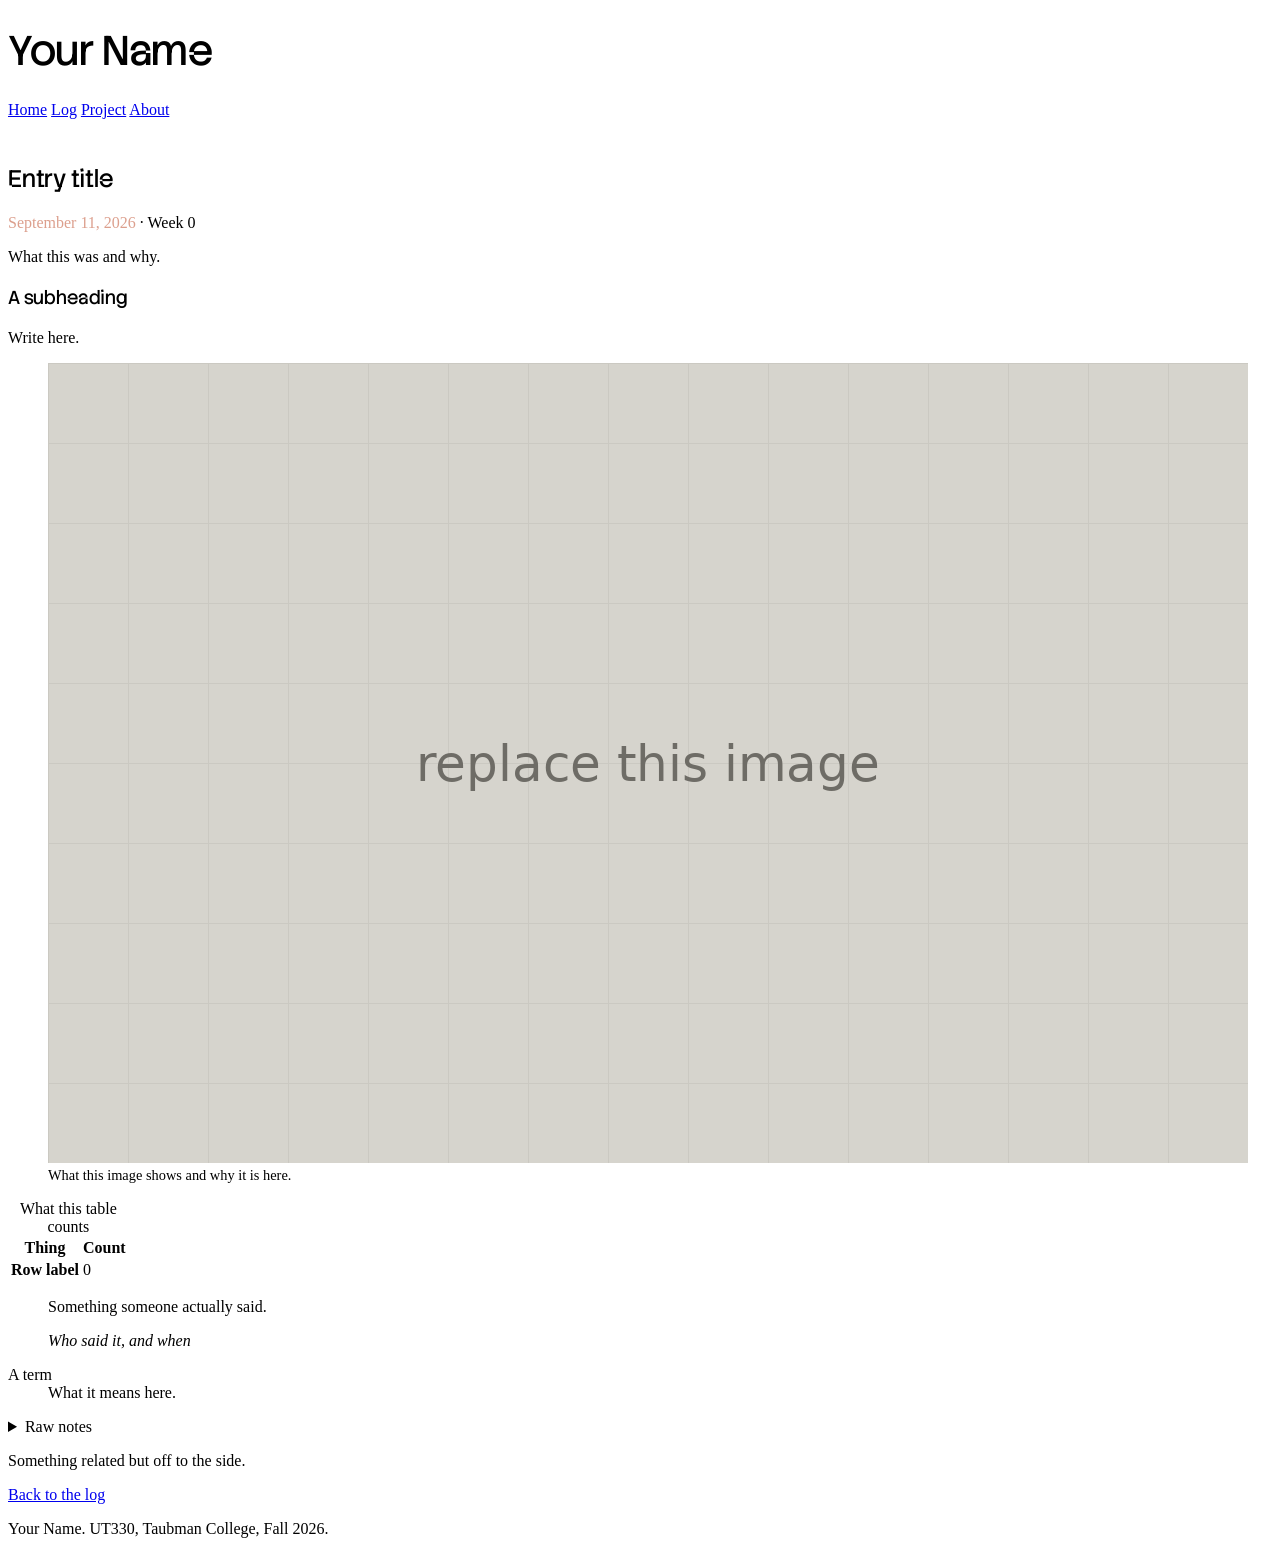
<file: entries/_TEMPLATE.html>
<!DOCTYPE html>
<html lang="en">
<head>
<meta charset="utf-8">
<meta name="viewport" content="width=device-width, initial-scale=1">

<!-- CHANGE: the title, it shows in the browser tab and in search results -->
<title>Entry title — Your Name</title>
<meta name="description" content="One sentence about this entry.">

<link rel="stylesheet" href="https://cdn.simplecss.org/simple.min.css">
<link rel="stylesheet" href="../css/custom.css">
</head>

<body>

<header>
  <h1>Your Name</h1>
  <nav>
    <a href="../index.html">Home</a>
    <a href="index.html" aria-current="page">Log</a>
    <a href="../project.html">Project</a>
    <a href="../about.html">About</a>
  </nav>
</header>

<main>

<article>

  <!-- CHANGE: title and date. The datetime attribute is machine readable,
       the text between the tags is what people see. Both need updating. -->
  <h2>Entry title</h2>
  <p><time datetime="2026-09-11">September 11, 2026</time> · Week 0</p>

  <p>What this was and why.</p>


  <h3>A subheading</h3>

  <p>Write here.</p>


  <!-- IMAGE. alt text describes the image for someone who cannot see it.
       Never leave it empty. width and height stop the page from jumping
       around while the image loads. -->
  <figure>
    <img src="../images/placeholder.png"
         width="1200" height="800"
         alt="Describe what is in this image.">
    <figcaption>What this image shows and why it is here.</figcaption>
  </figure>


  <!-- TABLE. caption says what the table is. scope tells a screen reader
       whether a header belongs to a column or a row. -->
  <table>
    <caption>What this table counts</caption>
    <thead>
      <tr>
        <th scope="col">Thing</th>
        <th scope="col">Count</th>
      </tr>
    </thead>
    <tbody>
      <tr>
        <th scope="row">Row label</th>
        <td>0</td>
      </tr>
    </tbody>
  </table>


  <!-- QUOTE -->
  <blockquote>
    <p>Something someone actually said.</p>
    <cite>Who said it, and when</cite>
  </blockquote>


  <!-- LIST OF TERMS -->
  <dl>
    <dt>A term</dt>
    <dd>What it means here.</dd>
  </dl>


  <!-- COLLAPSED BY DEFAULT. Good for raw notes nobody needs to read. -->
  <details>
    <summary>Raw notes</summary>
    <pre>
paste notes here, spacing is preserved
    </pre>
  </details>


  <!-- SIDE NOTE -->
  <aside>
    <p>Something related but off to the side.</p>
  </aside>


  <p><a href="index.html">Back to the log</a></p>

</article>

</main>

<footer>
  <p>Your Name. UT330, Taubman College, Fall 2026.</p>
</footer>

</body>
</html>
</file>
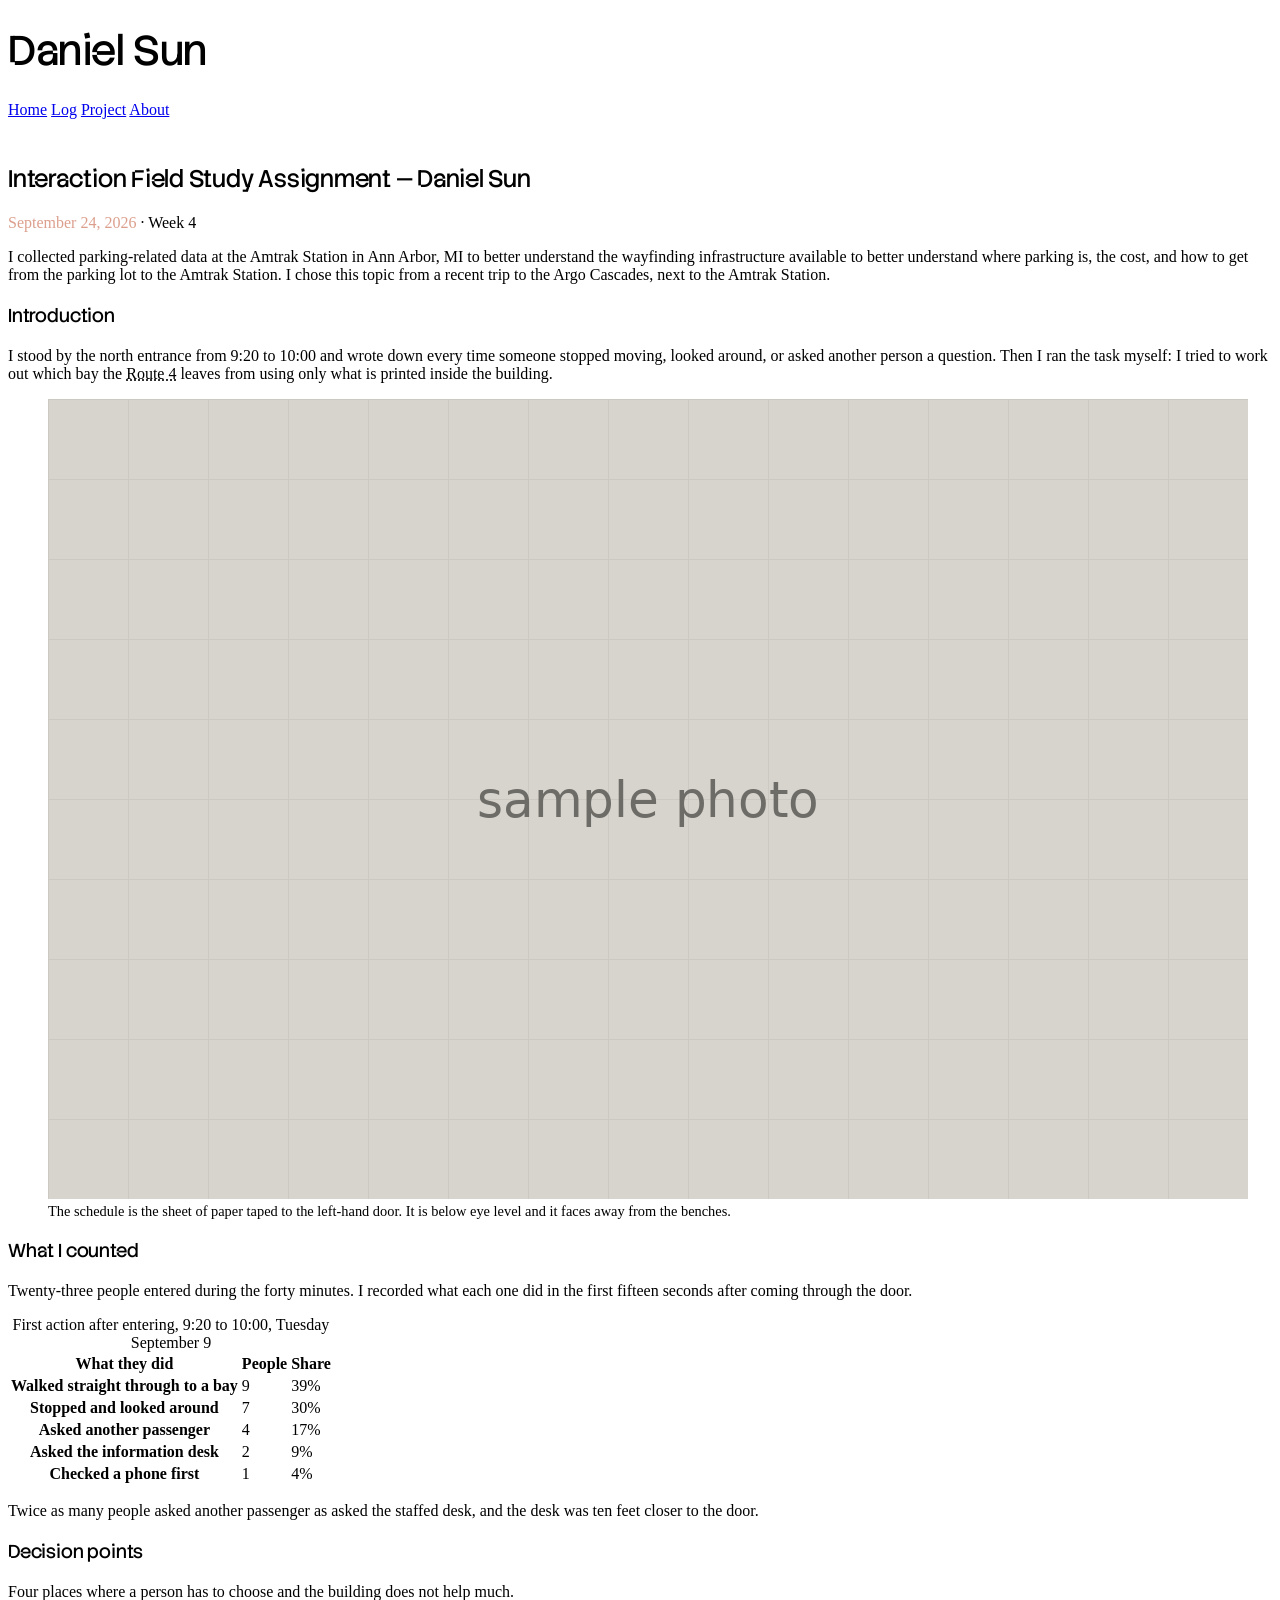
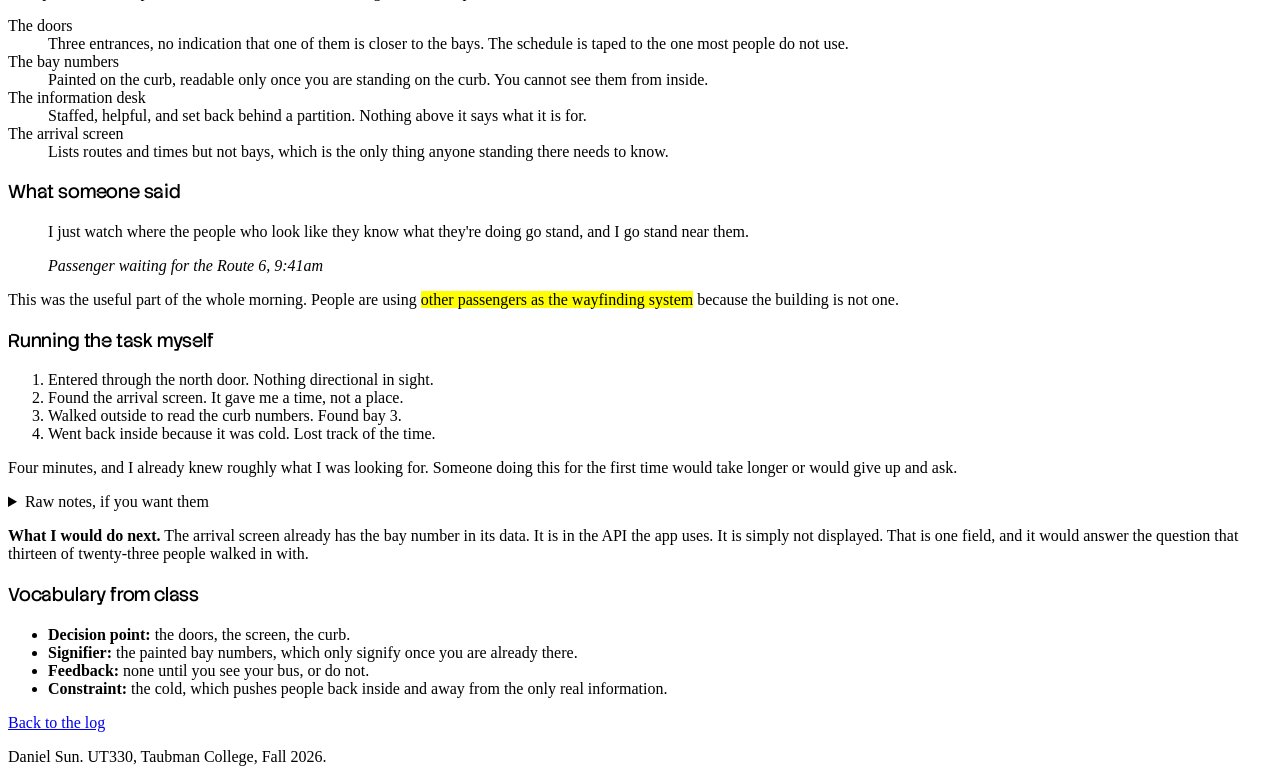
<file: entries/Template.html>
<!DOCTYPE html>
<html lang="en">
<head>
<meta charset="utf-8">
<meta name="viewport" content="width=device-width, initial-scale=1">
<title>Interaction Field Study Assignment — Daniel Sun</title>
<meta name="description" content="Data collection at the Ann Arbor Amtrak Station.">

<!-- Two dots at the start of a path means go up one folder.
     This file is inside /entries/, and css/ is outside it. -->
<link rel="stylesheet" href="https://cdn.simplecss.org/simple.min.css">
<link rel="stylesheet" href="../css/custom.css">
</head>

<body>

<header>
  <h1>Daniel Sun</h1>
  <nav>
    <a href="../index.html">Home</a>
    <a href="index.html" aria-current="page">Log</a>
    <a href="../project.html">Project</a>
    <a href="../about.html">About</a>
  </nav>
</header>

<main>

<article>

  <h2>Interaction Field Study Assignment — Daniel Sun</h2>
  <p><time datetime="2026-09-11">September 24, 2026</time> · Week 4</p>

  <p>
    I collected parking-related data at the Amtrak Station in Ann Arbor, MI to better understand the wayfinding infrastructure available to better understand where parking is, the cost, and how to get from the parking lot to the Amtrak Station. I chose this topic from a recent trip to the Argo Cascades, next to the Amtrak Station.
  </p>


  <h3>Introduction</h3>

  <p>
    I stood by the north entrance from 9:20 to 10:00 and wrote down every time
    someone stopped moving, looked around, or asked another person a question.
    Then I ran the task myself: I tried to work out which bay the
    <abbr title="Route 4, Ypsilanti to Ann Arbor via Washtenaw Avenue">Route 4</abbr>
    leaves from using only what is printed inside the building.
  </p>

  <figure>
    <img src="../images/transit-center-interior.png"
         width="1200" height="800"
         alt="The interior waiting area of the transit center. Rows of metal benches face a
              set of glass doors. A small printed schedule is taped to the left door at
              roughly waist height.">
    <figcaption>
      The schedule is the sheet of paper taped to the left-hand door. It is below
      eye level and it faces away from the benches.
    </figcaption>
  </figure>


  <h3>What I counted</h3>

  <p>
    Twenty-three people entered during the forty minutes. I recorded what each one
    did in the first fifteen seconds after coming through the door.
  </p>

  <table>
    <caption>First action after entering, 9:20 to 10:00, Tuesday September 9</caption>
    <thead>
      <tr>
        <th scope="col">What they did</th>
        <th scope="col">People</th>
        <th scope="col">Share</th>
      </tr>
    </thead>
    <tbody>
      <tr>
        <th scope="row">Walked straight through to a bay</th>
        <td>9</td>
        <td>39%</td>
      </tr>
      <tr>
        <th scope="row">Stopped and looked around</th>
        <td>7</td>
        <td>30%</td>
      </tr>
      <tr>
        <th scope="row">Asked another passenger</th>
        <td>4</td>
        <td>17%</td>
      </tr>
      <tr>
        <th scope="row">Asked the information desk</th>
        <td>2</td>
        <td>9%</td>
      </tr>
      <tr>
        <th scope="row">Checked a phone first</th>
        <td>1</td>
        <td>4%</td>
      </tr>
    </tbody>
  </table>

  <p>
    Twice as many people asked another passenger as asked the staffed desk, and
    the desk was ten feet closer to the door.
  </p>


  <h3>Decision points</h3>

  <p>Four places where a person has to choose and the building does not help much.</p>

  <dl>
    <dt>The doors</dt>
    <dd>
      Three entrances, no indication that one of them is closer to the bays. The
      schedule is taped to the one most people do not use.
    </dd>

    <dt>The bay numbers</dt>
    <dd>
      Painted on the curb, readable only once you are standing on the curb. You
      cannot see them from inside.
    </dd>

    <dt>The information desk</dt>
    <dd>
      Staffed, helpful, and set back behind a partition. Nothing above it says
      what it is for.
    </dd>

    <dt>The arrival screen</dt>
    <dd>
      Lists routes and times but not bays, which is the only thing anyone
      standing there needs to know.
    </dd>
  </dl>


  <h3>What someone said</h3>

  <blockquote>
    <p>
      I just watch where the people who look like they know what they're doing
      go stand, and I go stand near them.
    </p>
    <cite>Passenger waiting for the Route 6, 9:41am</cite>
  </blockquote>

  <p>
    This was the useful part of the whole morning. People are using
    <mark>other passengers as the wayfinding system</mark> because the building
    is not one.
  </p>


  <h3>Running the task myself</h3>

  <ol>
    <li>Entered through the north door. Nothing directional in sight.</li>
    <li>Found the arrival screen. It gave me a time, not a place.</li>
    <li>Walked outside to read the curb numbers. Found bay 3.</li>
    <li>Went back inside because it was cold. Lost track of the time.</li>
  </ol>

  <p>
    Four minutes, and I already knew roughly what I was looking for. Someone
    doing this for the first time would take longer or would give up and ask.
  </p>

  <details>
    <summary>Raw notes, if you want them</summary>
    <pre>
9:20  woman, backpack, straight through, no pause
9:22  two men, stop inside door, one points at paper schedule
9:24  older man asks desk. desk points outside. he goes.
9:26  student, phone out, walks to bay 3 without looking up
9:31  woman with stroller stops, turns 360, asks bench
9:33  nobody for a while
9:38  three people enter together, all stop
9:41  quote above
    </pre>
  </details>


  <aside>
    <p>
      <strong>What I would do next.</strong> The arrival screen already has the
      bay number in its data. It is in the API the app uses. It is simply not
      displayed. That is one field, and it would answer the question that
      thirteen of twenty-three people walked in with.
    </p>
  </aside>


  <h3>Vocabulary from class</h3>

  <ul>
    <li><strong>Decision point:</strong> the doors, the screen, the curb.</li>
    <li><strong>Signifier:</strong> the painted bay numbers, which only signify once you are already there.</li>
    <li><strong>Feedback:</strong> none until you see your bus, or do not.</li>
    <li><strong>Constraint:</strong> the cold, which pushes people back inside and away from the only real information.</li>
  </ul>

  <p><a href="index.html">Back to the log</a></p>

</article>

</main>

<footer>
  <p>Daniel Sun. UT330, Taubman College, Fall 2026.</p>
</footer>

</body>
</html>
</file>
<file: css/custom.css>
/* ============================================================
   YOUR STYLES

   This file loads AFTER simple.css in the HTML, so anything you
   write here wins. That order is called the cascade. If you put
   this link above simple.css instead, none of it will work.

   Simple.css already styles every HTML element. You are not
   starting from nothing. You are adjusting something.
   ============================================================ */


/* ------------------------------------------------------------
   1. FONTS

   The @import below pulls two typefaces from Google Fonts.
   To change them:
     1. go to fonts.google.com or fontshare.com
     2. pick a font, copy the @import they give you
     3. replace the line below
     4. put the font's name in --sans-font or --heading-font

   @import must be the first thing in the file. Always.
   ------------------------------------------------------------ */

/* @import url('https://fonts.googleapis.com/css2?family=Instrument+Serif:ital@0;1&family=Inter:wght@400;600&display=swap'); */
/* @import url('https://fonts.googleapis.com/css2?family=League+Spartan:wght@100..900&family=Sansation:ital,wght@0,300;0,400;0,700;1,300;1,400;1,700&display=swap'); */
/* @import url('https://fonts.googleapis.com/css2?family=Stack+Sans+Notch:wght@200..700&display=swap'); */
@import url('https://fonts.googleapis.com/css2?family=Inter:ital,opsz,wght@0,14..32,100..900;1,14..32,100..900&family=Stack+Sans+Notch:wght@200..700&display=swap');


/* ------------------------------------------------------------
   2. VARIABLES

   These names come from simple.css. Changing a value here
   changes it everywhere on every page at once.

   Change all of them. The point is that your site does not
   look like the starter.
   ------------------------------------------------------------ */

:root, ::backdrop {

  /* --- type --- */
  --sans-font: 'Inter', system-ui, sans-serif;   /* body text */
  --heading-font: 'Stack Sans Notch', system-ui, sans-serif;  /* mine, not simple.css's */
  --mono-font: ui-monospace, Menlo, Consolas, monospace;

  /* --- color --- */
  --bg:          #faf8f6;   /* page background */
  --accent-bg:   #fcd5c2;   /* boxes, table headers, quote backgrounds */
  --text:        #c13206;   /* body text */
  --text-light:  #dc9f8d;   /* captions and secondary text */
  --border:      #b2caf1;   /* rules and outlines */
  --accent:      #da6c53;   /* links */
  --accent-hover:#2E8268;
  --accent-text: var(--bg); /* text sitting on top of accent */
  --code:        #9A2A5C;
  --marked:      #F5E06B;   /* highlighter color for <mark> */

  --standard-border-radius: 3px;
}


/* ------------------------------------------------------------
   3. ADJUSTMENTS

   Simple.css does not have a heading font variable, so this
   applies mine. Delete it if you only want one typeface.
   ------------------------------------------------------------ */

h1, h2, h3, h4 {
  font-family: var(--heading-font);
  font-weight: 400;
  letter-spacing: -0.01em;
}

h1 { font-size: 2.6rem; line-height: 1.1; }

/* Dates and captions */
time { color: var(--text-light); }

figcaption { font-size: 0.9rem; }

/* Simple.css centers the header. This left-aligns it. */
header { text-align: left; padding-bottom: 1.5rem; }
header > nav { margin-top: 0.5rem; }


/* ------------------------------------------------------------
   4. YOUR CSS

   Write below here so you can always find your own work.
   ------------------------------------------------------------ */
</file>
